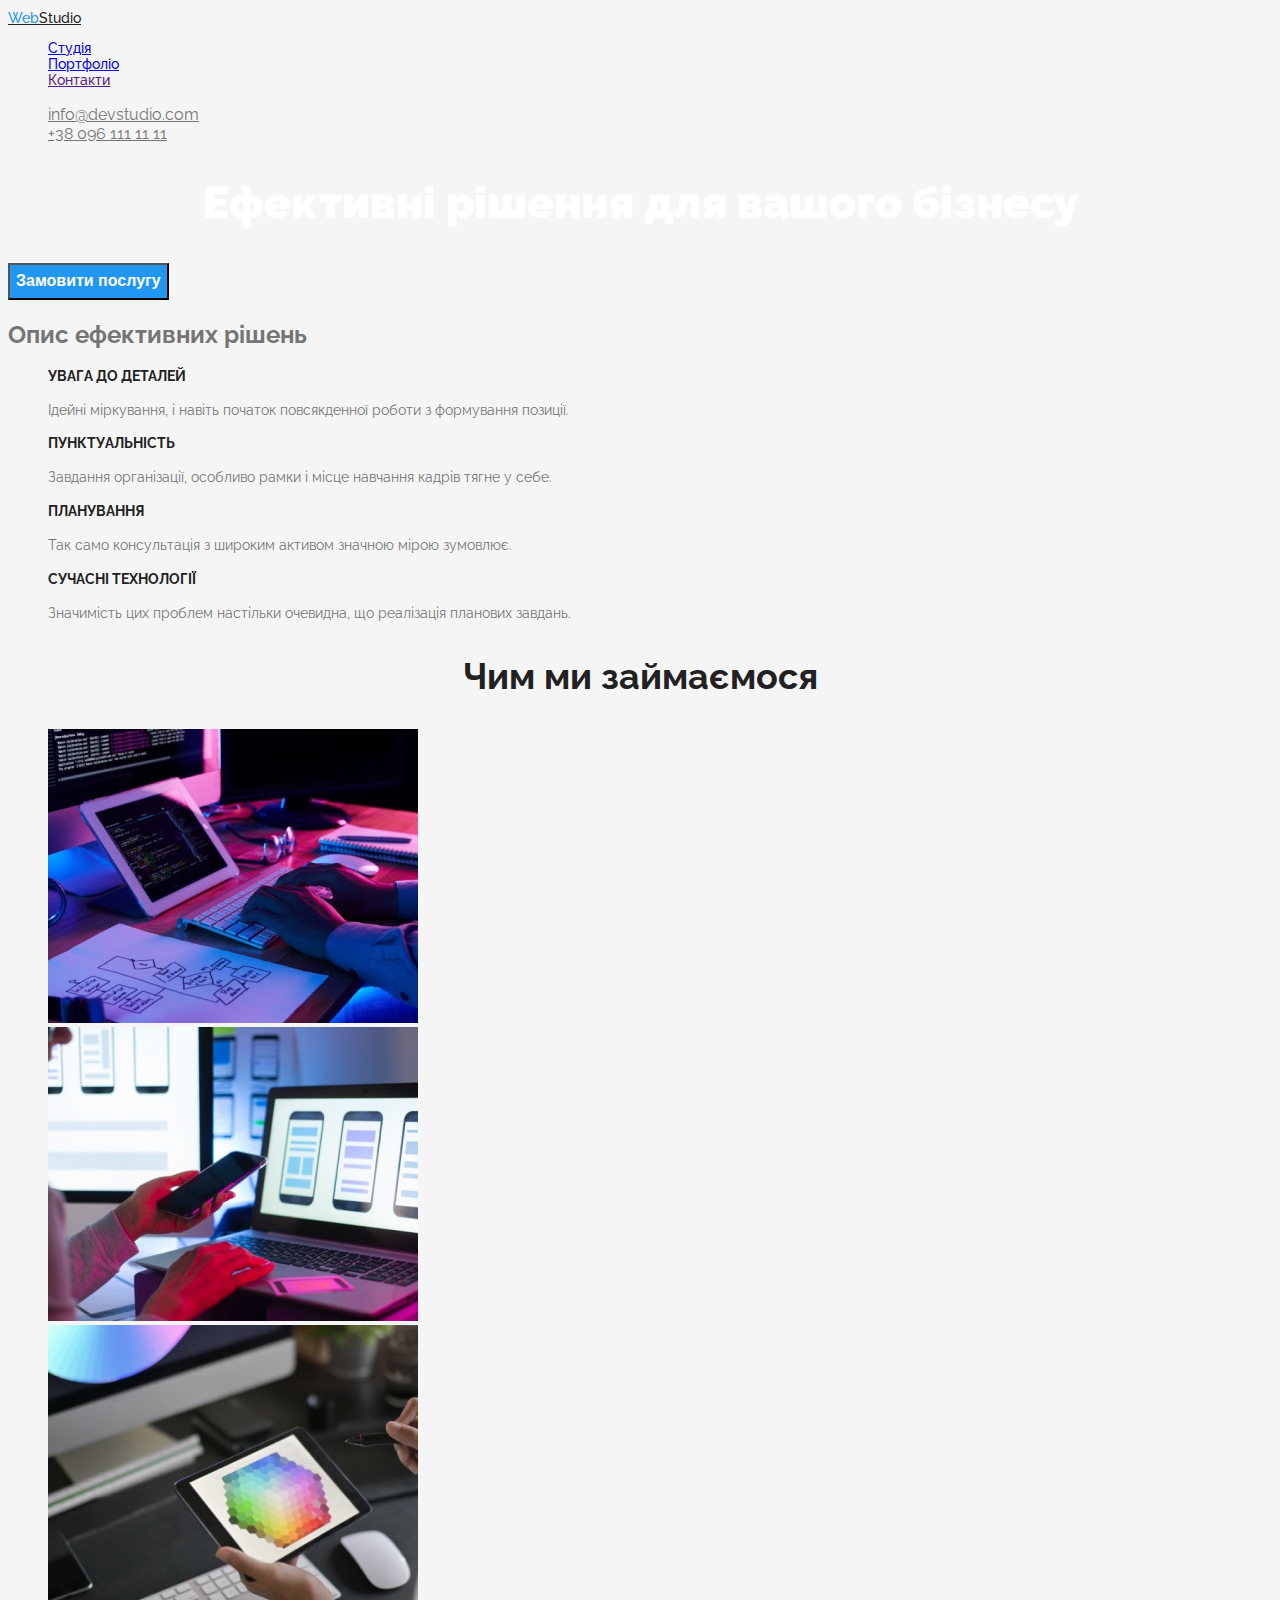
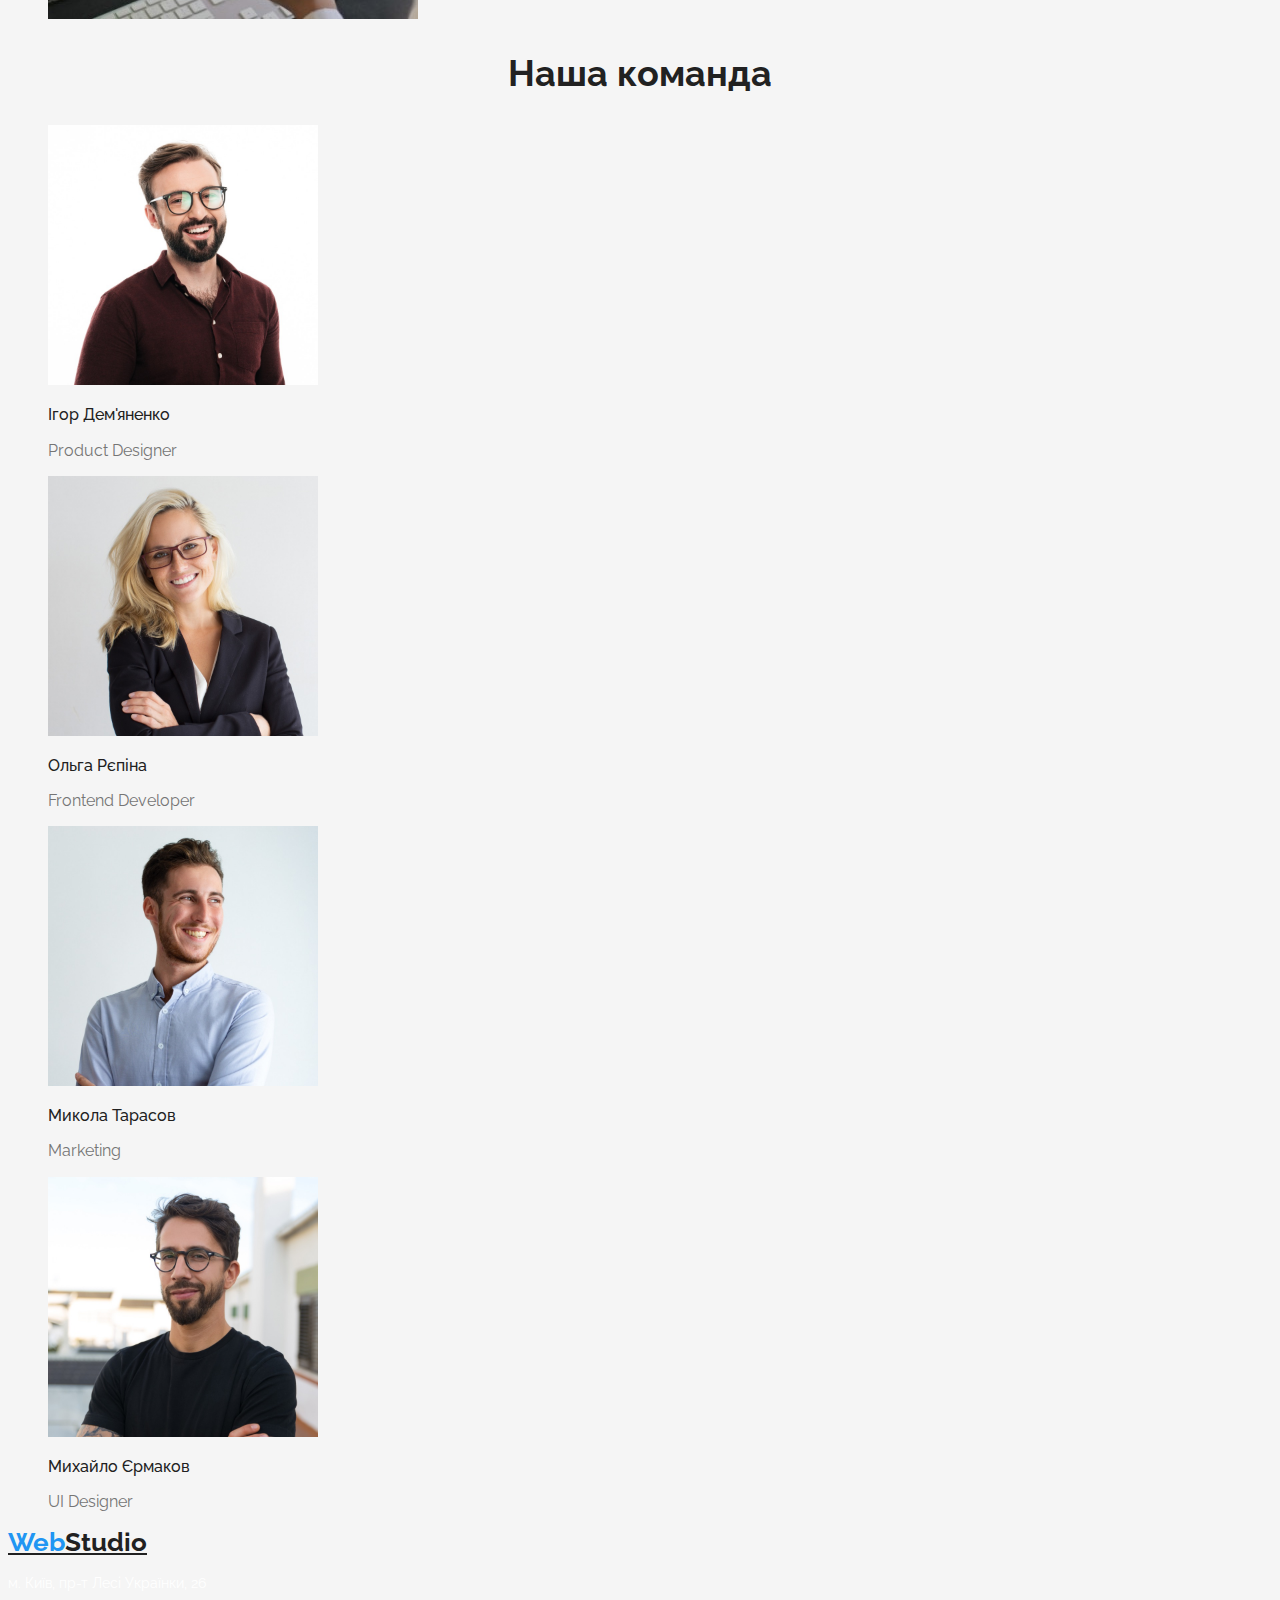
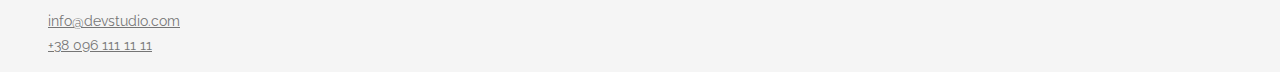
<file: index.html>
<!DOCTYPE html>
<html lang="uk">
  <head>
    <meta charset="UTF-8" />
    <meta http-equiv="X-UA-Compatible" content="IE=edge" />
    <meta name="viewport" content="width=device-width, initial-scale=1.0" />
    <title>Document</title>
    <link rel="stylesheet" href="./css/styles.css">
    <link rel="preconnect" href="https://fonts.googleapis.com"> 
<link rel="preconnect" href="https://fonts.gstatic.com" crossorigin> 
<link href="https://fonts.googleapis.com/css2?family=Raleway:wght@700&family=Roboto:wght@400;500;700;900&display=swap"
 rel="stylesheet">

  </head>
  <body>
    <header>
      <nav>
        <a href="./index.html" class="site-nav logo">
        <span class="accent">Web</span>Studio</a>
        <ul class="list site-nav" >
          <li><a href="./index.html">Студія</a></li>
          <li><a href="./portfolio.html">Портфоліо</a></li>
          <li><a href="">Контакти</a></li>
        </ul>
      </nav>
      <ul class="list">
        <li><a href="mailto:info@devstudio.com" class="contacts">info@devstudio.com</a></li>
        <li><a href="tel:+380961111111" class="contacts">+38 096 111 11 11</a></li>
      </ul>
    </header>

    <main>
      <section class="hero">
        <h1 class="hero-title">
          Ефективні рішення для вашого бізнесу
        </h1>
        <button type="button" class="button primary">Замовити послугу</button>
      </section>

      <section class="section">
        <h2>Опис ефективних рішень</h2>
        <ul class="list">
          <li>
            <h3 class="title">УВАГА ДО ДЕТАЛЕЙ</h3>
            <p class="text">
              Ідейні міркування, і навіть початок повсякденної роботи з
              формування позиції.
            </p>
          </li>
          <li>
            <h3 class="title">ПУНКТУАЛЬНІСТЬ</h3>
            <p class="text">
              Завдання організації, особливо рамки і місце навчання кадрів тягне
              у себе.
            </p>
          </li>
          <li>
            <h3 class="title">ПЛАНУВАННЯ</h3>
            <p class="text">
              Так само консультація з широким активом значною мірою зумовлює.
            </p>
          </li>
          <li>
            <h3 class="title">СУЧАСНІ ТЕХНОЛОГІЇ</h3>
            <p class="text">
              Значимість цих проблем настільки очевидна, що реалізація планових
              завдань.
            </p>
          </li>
        </ul>
      </section>

      <section class="section">
        <h2 class="section-title">Чим ми займаємося</h2>
        <ul class="list">
          <li>
            <img
              src="./images/img.jpg"
              alt="Пишемо код на планшеті"
              width="370"
              height="294"
            />
          </li>
          <li>
            <img
              src="./images/img-2.jpg"
              alt="Тримаємо телефон"
              width="370"
              height="294"
            />
          </li>
          <li>
            <img
              src="./images/img-3.jpg"
              alt="Палітра кольорів на планшеті"
              width="370"
              height="294"
            />
          </li>
        </ul>
      </section>

      <section class="section">
        <h2 class="section-title">Наша команда</h2>
        <ul class="list">
          <li>
            <img
              src="./images/igor.jpg"
              alt="Ігор Дем'яненко"
              width="270"
              height="260"
            />
            <h3 class="title person">Ігор Дем'яненко</h3>
            <p class="prof">Product Designer</p>
          </li>
          <li>
            <img
              src="./images/olga.jpg"
              alt="Ольга Рєпіна"
              width="270"
              height="260"
            />
            <h3 class="title person">Ольга Рєпіна</h3>
            <p class="prof">Frontend Developer</p>
          </li>
          <li>
            <img
              src="./images/mukola.jpg"
              alt="Микола Тарасов"
              width="270"
              height="260"
            />
            <h3 class="title person">Микола Тарасов</h3>
            <p class="prof">Marketing</p>
          </li>
          <li>
            <img
              src="./images/muxailo.jpg"
              alt="Михайло Єрмаков"
              width="270"
              height="260"
            />
            <h3 class="title person">Михайло Єрмаков</h3>
            <p class="prof">UI Designer</p>
          </li>
        </ul>
      </section>
    </main>

    <footer>
      <a href="./index.html" class="logo">
        <span class="accent">Web</span>Studio</a>
      <address class="footer">
        <p>м. Київ, пр-т Лесі Українки, 26</p>
        <ul class="list">
          <li><a href="mailto:info@devstudio.com" class="contacts">info@devstudio.com</a></li>
          <li><a href="tel:+380961111111" class="contacts">+38 096 111 11 11</a></li>
        </ul>
      </address>
    </footer>
  </body>
</html>
</file>
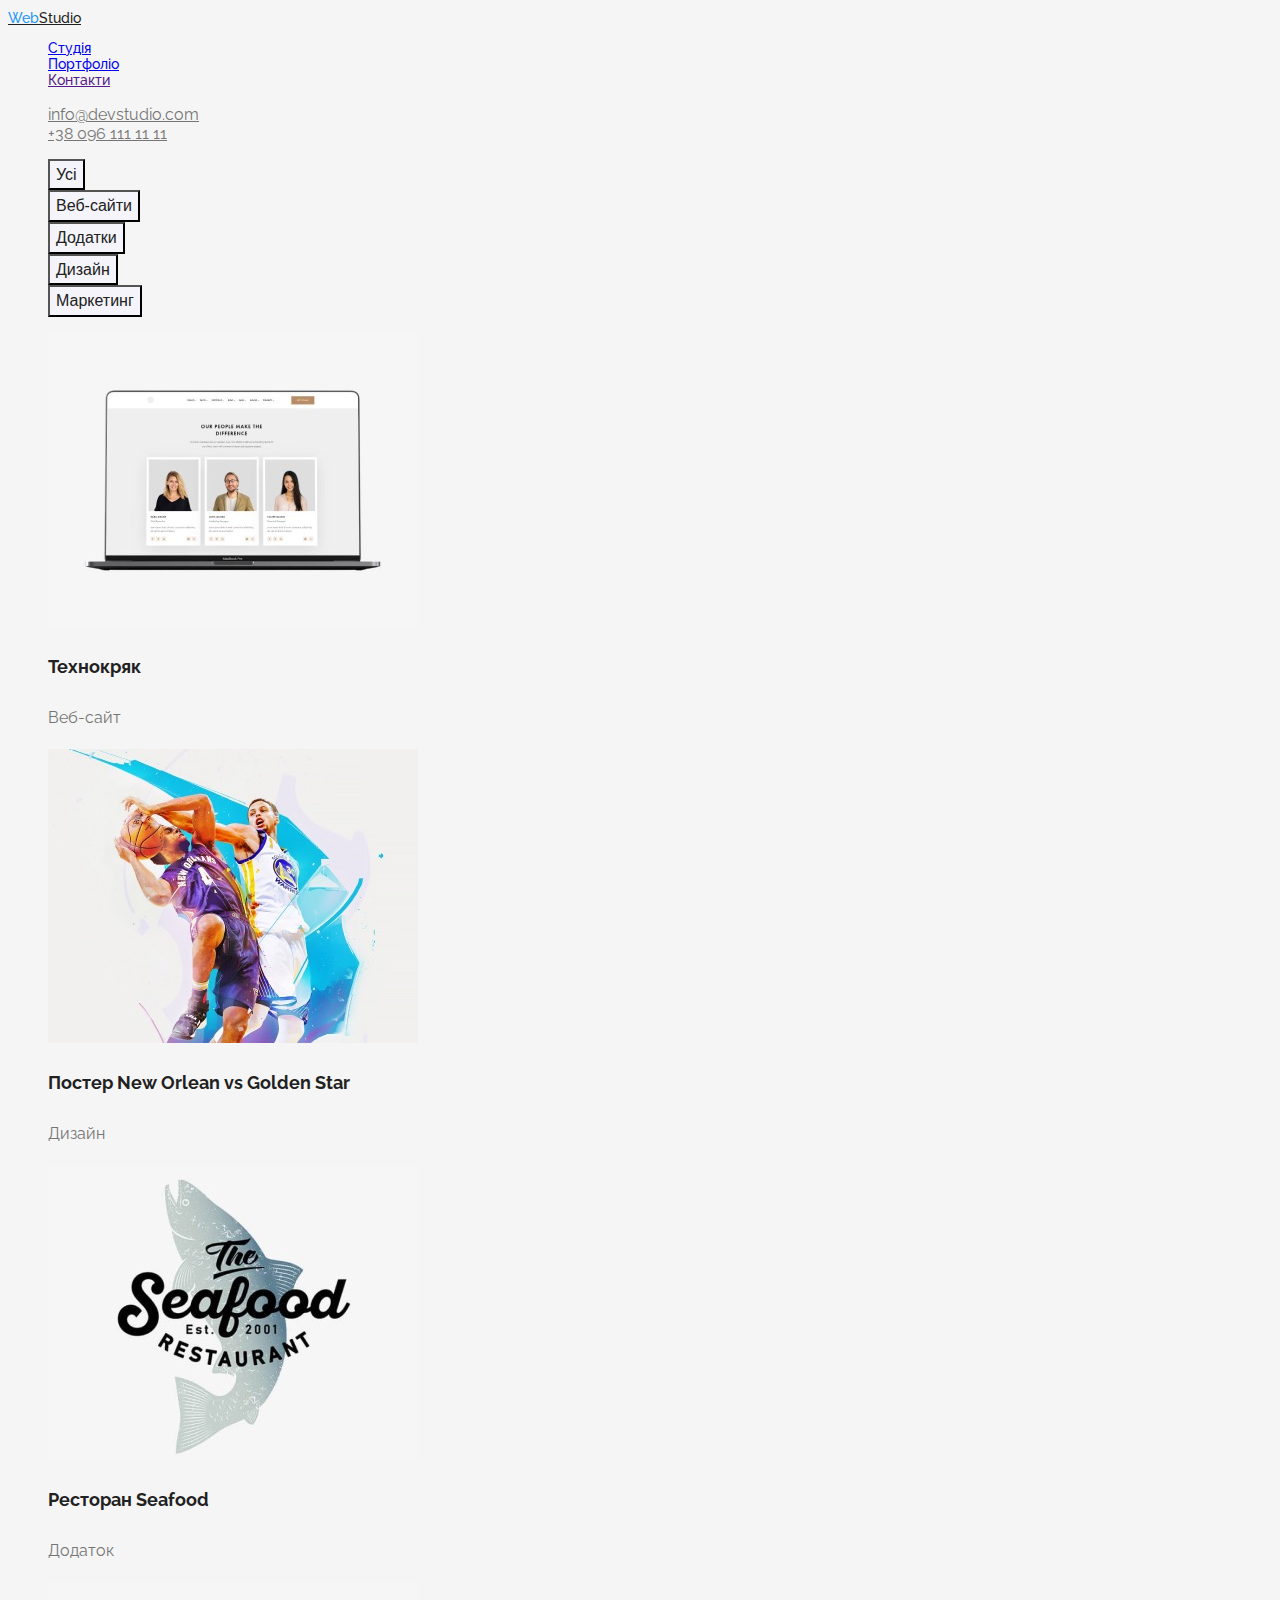
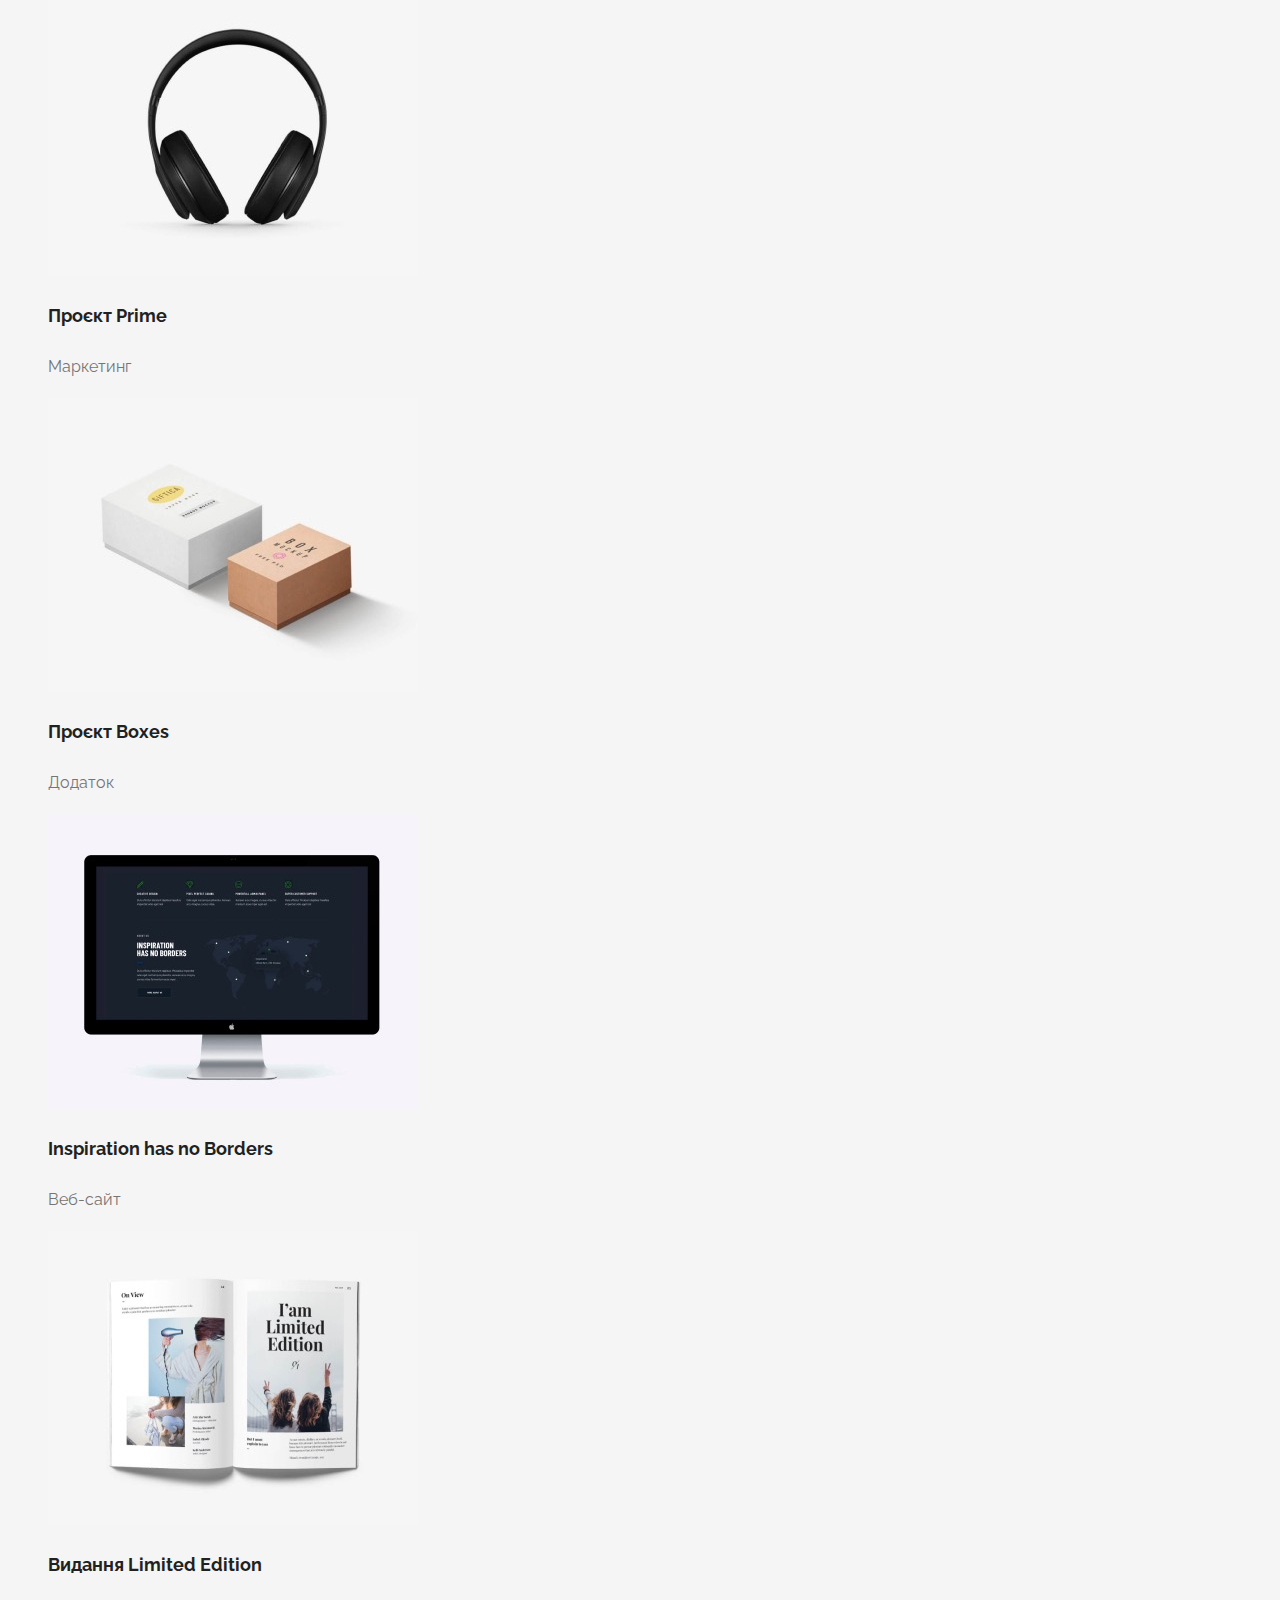
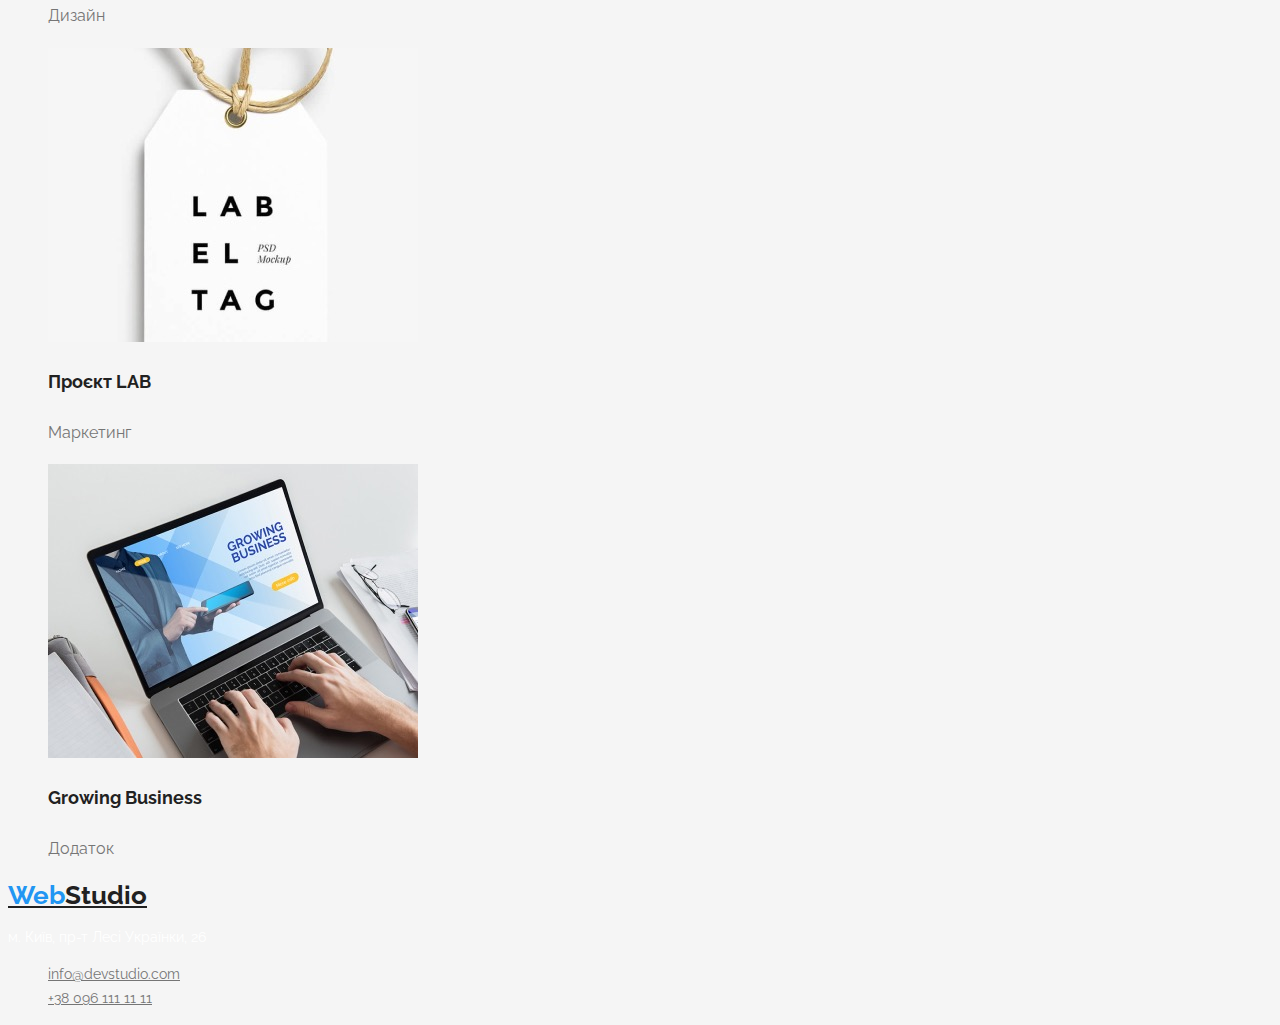
<file: portfolio.html>
<!DOCTYPE html>
<html lang="uk">
  <head>
    <meta charset="UTF-8" />
    <meta http-equiv="X-UA-Compatible" content="IE=edge" />
    <meta name="viewport" content="width=device-width, initial-scale=1.0" />
    <title>Document</title>
    <link rel="stylesheet" href="./css/styles.css">
    <link rel="preconnect" href="https://fonts.googleapis.com"> 
<link rel="preconnect" href="https://fonts.gstatic.com" crossorigin> 
<link href="https://fonts.googleapis.com/css2?family=Raleway:wght@700&family=Roboto:wght@400;500;700;900&display=swap"
 rel="stylesheet">


  </head>

  <body class="page">
    <header>
      <nav>
        <a href="./index.html" class="site-nav logo">
        <span class="accent">Web</span>Studio</a>
        <ul class="list site-nav">
          <li><a href="./index.html">Студія</a></li> 
          <li><a href="./portfolio.html">Портфоліо</a></li>
          <li><a href="">Контакти</a></li>
        </ul>
      </nav>
      <ul class="list">
        <li><a href="mailto:info@devstudio.com" class="contacts">info@devstudio.com</a></li>
        <li><a href="tel:+380961111111" class="contacts">+38 096 111 11 11</a></li>
      </ul>
    </header>

    <main>
    <section>
    <ul class="list"> 
      <li><button type="button" class="button secondary">Усі</button></li>
      <li><button type="button" class="button secondary">Веб-сайти</button></li>
      <li><button type="button" class="button secondary">Додатки</button></li>
      <li><button type="button" class="button secondary">Дизайн</button></li>
      <li><button type="button" class="button secondary">Маркетинг</button></li>
    </ul>

    <ul class="list">
      <li>
        <img
          src="./images/img13-2.jpg"
          alt="Фото людей"
          width="370"
          height="294"
        />
        <h3 class="title-name">Технокряк</h3>
        <p class="discr">Веб-сайт</p>
      </li>
      <li>
        <img
          src="./images/img-11-2.jpg"
          alt="Волейболісти"
          width="370"
          height="294"
        />
        <h3 class="title-name">Постер New Orlean vs Golden Star</h3>
        <p class="discr">Дизайн</p>
      </li>
      <li>
        <img
          src="./images/img-10-2.jpg"
          alt="Лого ресторану"
          width="370"
          height="294"
        />
        <h3 class="title-name">Ресторан Seafood</h3>
        <p class="discr">Додаток</p>
      </li>
      <li>
        <img
          src="./images/img-4-2.jpg"
          alt="Навушники"
          width="370"
          height="294"
        />
        <h3 class="title-name">Проєкт Prime</h3>
        <p class="discr">Маркетинг</p>
      </li>
      <li>
        <img
          src="./images/img-5-2.jpg"
          alt="Два бокси"
          width="370"
          height="294"
        />
        <h3 class="title-name">Проєкт Boxes</h3>
        <p class="discr">Додаток</p>
      </li>
      <li>
        <img
          src="./images/img-6-2.jpg"
          alt="Компʼютер"
          width="370"
          height="294"
        />
        <h3 class="title-name">Inspiration has no Borders</h3>
        <p class="discr">Веб-сайт</p>
      </li>
      <li>
        <img
          src="./images/img-7-2.jpg"
          alt="Книга"
          width="370"
          height="294"
        />
        <h3 class="title-name">Видання Limited Edition</h3>
        <p class="discr">Дизайн</p>
      </li>
      <li>
        <img
          src="./images/img-8-2.jpg"
          alt="Бірка"
          width="370"
          height="294"
        />
        <h3 class="title-name">Проєкт LAB</h3>
        <p class="discr">Маркетинг</p>
      </li>
      <li>
        <img
          src="./images/img-9-2.jpg"
          alt="Ноутбук"
          width="370"
          height="294"
        />
        <h3 class="title-name">Growing Business</h3>
        <p class="discr">Додаток</p>
      </li>
    </ul>
    </section>
  </main>

  

    <footer>
      <a href="./index.html" class="logo">
        <span class="accent">Web</span>Studio</a>
      <address class="footer">
        <p>м. Київ, пр-т Лесі Українки, 26</p>
        <ul class="list">
          <li><a href="mailto:info@devstudio.com" class="contacts">info@devstudio.com</a></li>
          <li><a href="tel:+380961111111" class="contacts">+38 096 111 11 11</a></li>
        </ul>
      </address>
    </footer>
  </body>
</html>
</file>
<file: css/styles.css>
/* main color #757575 */
/* secondary color #212121 */
/* white  #FFFFFF */
/* accent #2196F3 */
/* background main: #2F303A */
/* background secondary  #F5F4FA */

:root {
    --primary-text-color: #757575;
    --secondary-text-color: #212121;
    --title-text-color: #FFFFFF;
    --accent-color: #2196F3;
    --secondary-button-color: #F5F4FA;
}

body {
    color: var(--primary-text-color);
    background-color: #F5F5F5;
    font-family: Roboto, sans-serif;
    font-family: Raleway, serif;
}

.logo {
    color: var(--secondary-text-color);
    font-weight: 700;
    font-size: 26px;
    line-height: 1.2;
}

.list {
    list-style: none;
}

.site-nav {
    color: var(--secondary-text-color);
    font-weight: 500;
    font-size: 14px;
    line-height: 1.14;
}

.contacts {
    color: var(--primary-text-color);
}

.contacts:hover,
.contacts:focus {
    color: var(--accent-color);
}

.hero-title {
    color: var(--title-text-color);
    font-size: 44px;
    line-height: 1.4;
    font-weight: 900;
    text-align: center;
}

.section-title {
    color: var(--secondary-text-color);
    font-weight: 700;
    font-size: 36px;
    line-height: 1.2;
    text-align: center;
}

.title {
    color: var(--secondary-text-color);
    font-weight: 700;
    font-size: 14px;
    line-height: 1.14;
}

.text {
    font-size: 14px;
    line-height: 1.7;
}

.person {
    font-weight: 500;
    font-size: 16px;
    line-height: 1.2;
}

.prof {
    font-size: 16px;
    line-height: 1.2;
}

.title-name {
    color: var(--secondary-text-color);
    font-weight: 700;
    font-size: 18px;
    line-height: 2;
}

.discr {
    font-size: 16px;
    line-height: 1.9;
}
.button.primary {
    color: var(--title-text-color);
    background-color: var(--accent-color);
    font-weight: 700;
    font-size: 16px;
    line-height: 1.9;
    cursor: pointer;
}

.button.secondary {
    color: var(--secondary-text-color);
    background-color: var(--secondary-button-color);
    font-weight: 500;
    font-size: 16px;
    line-height: 1.6;
    cursor: pointer;
}

.accent {
    color: var(--accent-color);
}

.button.secondary:hover, .button.secondary:focus {
    color: var(--title-text-color);
    background-color: var(--accent-color);
}
.footer {
    color: var(--title-text-color);
    font-style: normal;
    font-size: 14px;
    line-height: 1.7;
}
</file>
